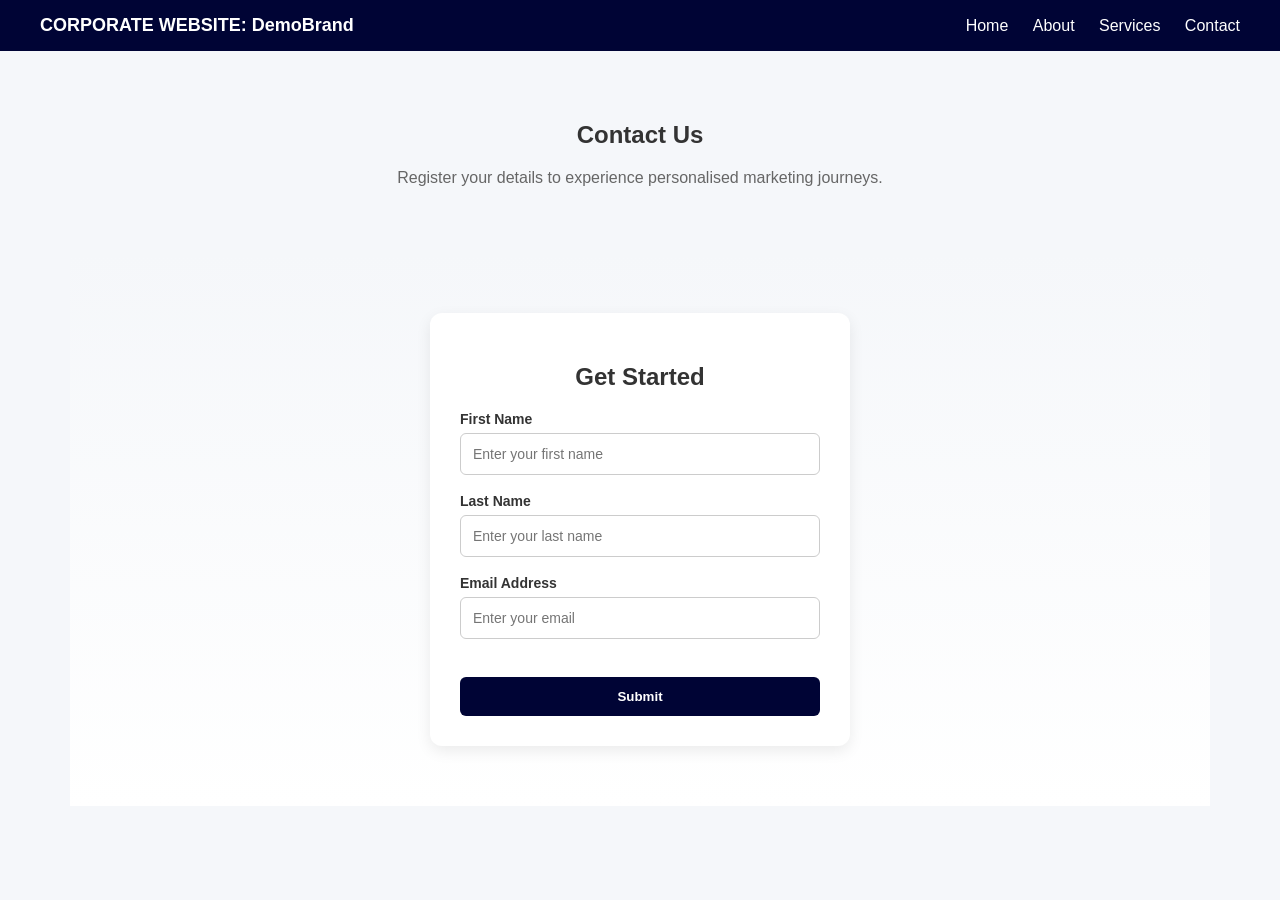
<file: contact.html>
<!DOCTYPE html>
<html>
<head>
  <title>Contact</title>

  <!-- Salesforce SDK (UNCHANGED) -->
  <script src="https://cdn.c360a.salesforce.com/beacon/c360a/de1b2824-4192-4450-816c-e701bb1b3696/scripts/c360a.min.js"></script>

  <link rel="stylesheet" href="style.css">
</head>

<body>

<nav class="navbar">
  <div class="logo">CORPORATE WEBSITE: DemoBrand</div>
  <div>
    <a href="index.html">Home</a>
    <a href="about.html">About</a>
    <a href="services.html">Services</a>
    <a href="contact.html">Contact</a>
  </div>
</nav>

<section class="page-header">
  <h1>Contact Us</h1>
  <p>Register your details to experience personalised marketing journeys.</p>
</section>

<section class="form-section">
  <form id="contact-form" class="form-card">

    <h2 class="form-title">Get Started</h2>

    <div class="form-group">
      <label for="firstName">First Name</label>
      <input type="text" id="firstName" placeholder="Enter your first name" required>
    </div>

    <div class="form-group">
      <label for="lastName">Last Name</label>
      <input type="text" id="lastName" placeholder="Enter your last name" required>
    </div>

    <div class="form-group">
      <label for="email">Email Address</label>
      <input type="email" id="email" placeholder="Enter your email" required>
    </div>

    <button type="submit" class="btn-primary full-width">Submit</button>

  </form>
</section>


<!-- ✅ SALESFORCE CODE (UNCHANGED) -->
<script>
document.getElementById("contact-form").addEventListener("submit", function(event) {
 event.preventDefault();

 const email = document.getElementById("email").value;
 const firstName = document.getElementById("firstName").value;
 const lastName = document.getElementById("lastName").value;

 window.userData = {
 email,
 firstName,
 lastName
 };

 SalesforceInteractions.sendEvent({
 interaction: {
 name: "IdentityCapture"
 },
 user: {
 identities: {
 email: email
 },
 attributes: {
 eventType: "identity",
 firstName: firstName,
 lastName: lastName,
 email: email,
 isAnonymous: 0
 }
 }
 });

 console.log("✅ Identity event sent");
});
</script>

</body>
</html>
</file>
<file: style.css>
/* ========================
   BASE
======================== */
body {
  font-family: Arial, sans-serif;
  margin: 0;
  background: #f5f7fa;
  color: #333;
}

/* Constrain content width */
.hero,
.features,
.content,
.page-header,
.form-section {
  max-width: 1100px;
  margin: 0 auto;
}

/* ========================
   NAVBAR
======================== */
.navbar {
  display: flex;
  justify-content: space-between;
  align-items: center;
  padding: 15px 40px;
  background: #000435;
  color: white;
}

.navbar a {
  margin-left: 20px;
  color: white;
  text-decoration: none;
  font-weight: 500;
}

.navbar a:hover {
  text-decoration: underline;
}

.logo {
  font-size: 18px;
  font-weight: bold;
}

/* ========================
   HERO (HOME PAGE)
======================== */
.center-hero {
  text-align: center;
  padding: 70px 20px;
  background: linear-gradient(to bottom, #ffffff, #eef3f8);
}

.center-hero .hero-text {
  max-width: 700px;
  margin: 0 auto;
}

.center-hero h1 {
  font-size: 36px;
  margin-bottom: 15px;
}

.center-hero p {
  color: #555;
  font-size: 16px;
}

.center-hero img {
  margin-top: 30px;
  width: 100%;
  max-width: 700px;
  border-radius: 12px;
}

/* ========================
   PAGE HEADERS
======================== */
.page-header {
  text-align: center;
  padding: 50px 20px;
}

.page-header p {
  color: #666;
}

/* ========================
   BUTTONS
======================== */
.btn-primary {
  display: inline-block;
  margin-top: 20px;
  padding: 12px 24px;
  background: #000435;
  color: white;
  text-decoration: none;
  border-radius: 6px;
  font-weight: bold;
  border: none;
  cursor: pointer;
  transition: 0.2s;
}

.btn-primary:hover {
  background: #000435;
}

.full-width {
  width: 100%;
}

/* ========================
   FEATURES / CARDS
======================== */
.features {
  display: flex;
  gap: 20px;
  padding: 40px 20px;
  justify-content: center;
  flex-wrap: wrap;
}

.feature {
  background: white;
  padding: 25px;
  border-radius: 10px;
  width: 300px;
  text-align: center;
  box-shadow: 0 3px 10px rgba(0,0,0,0.05);
  transition: transform 0.15s ease;
}

.feature:hover {
  transform: translateY(-5px);
}

.feature img {
  width: 100%;
  border-radius: 8px;
  margin-bottom: 15px;
}

/* ========================
   CONTENT SECTIONS
======================== */
.content {
  padding: 40px 20px;
  text-align: center;
}

.highlight {
  background: #e8f1fb;
}

/* ========================
   TWO COLUMN (ABOUT PAGE)
======================== */
.two-column {
  display: flex;
  gap: 30px;
  align-items: center;
  justify-content: center;
  flex-wrap: wrap;
}

.two-column img {
  border-radius: 10px;
  max-width: 400px;
  width: 100%;
}

/* ========================
   CONTACT FORM (CENTERED)
======================== */
.form-section {
  display: flex;
  justify-content: center;
  align-items: center;
  padding: 60px 20px;
  background: linear-gradient(to bottom, #f5f7fa, #ffffff);
}

.form-card {
  background: white;
  padding: 30px;
  border-radius: 12px;
  width: 360px;
  box-shadow: 0 5px 15px rgba(0,0,0,0.08);
  margin: 0 auto;
}

.form-title {
  text-align: center;
  margin-bottom: 20px;
}

/* Form fields */
.form-group {
  display: flex;
  flex-direction: column;
  margin-bottom: 18px;
}

.form-group label {
  margin-bottom: 6px;
  font-weight: 600;
  font-size: 14px;
}

.form-group input {
  padding: 12px;
  border: 1px solid #ccc;
  border-radius: 6px;
  font-size: 14px;
  transition: 0.2s;
}

/* Input focus effect */
.form-group input:focus {
  border-color: #0b5cab;
  outline: none;
  box-shadow: 0 0 0 2px rgba(11, 92, 171, 0.1);
}

/* ========================
   CTA SECTION (SERVICES)
======================== */
.cta-section {
  text-align: center;
  padding: 50px 20px;
  background: white;
}
</file>
